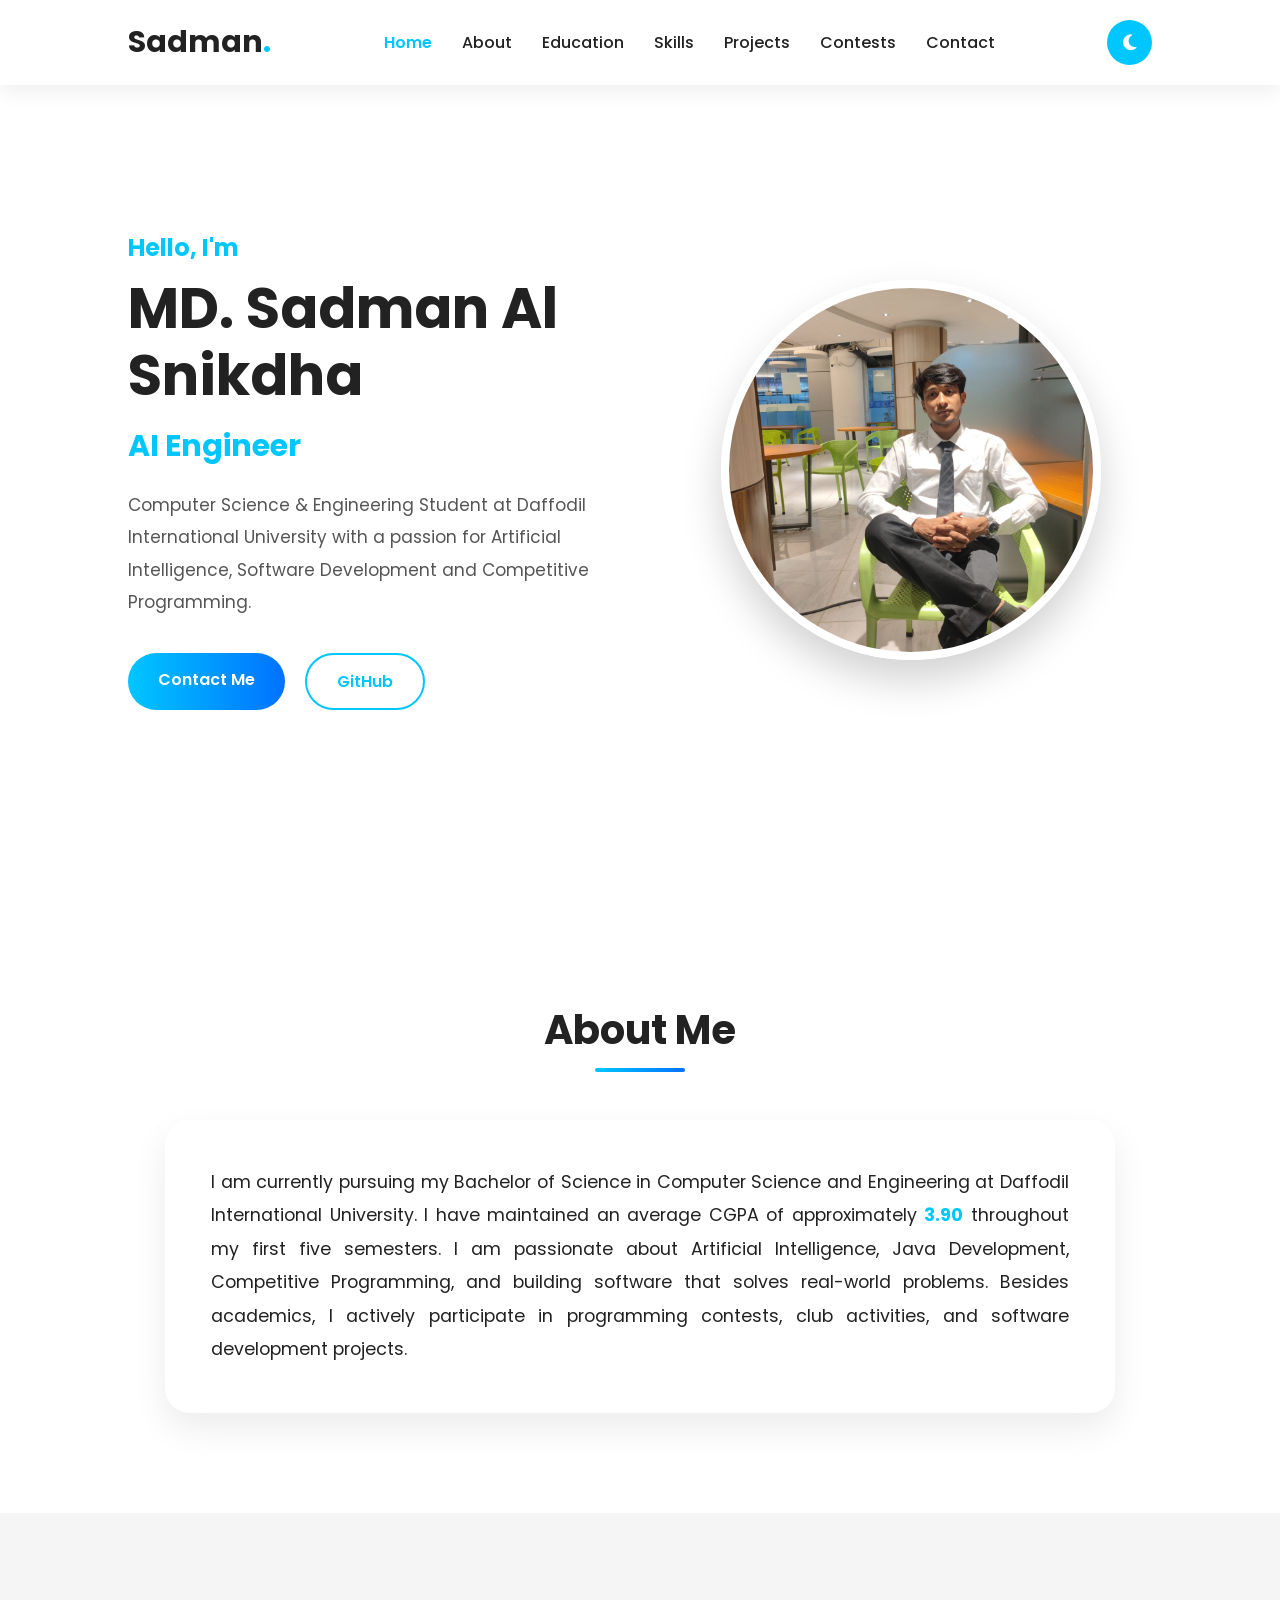
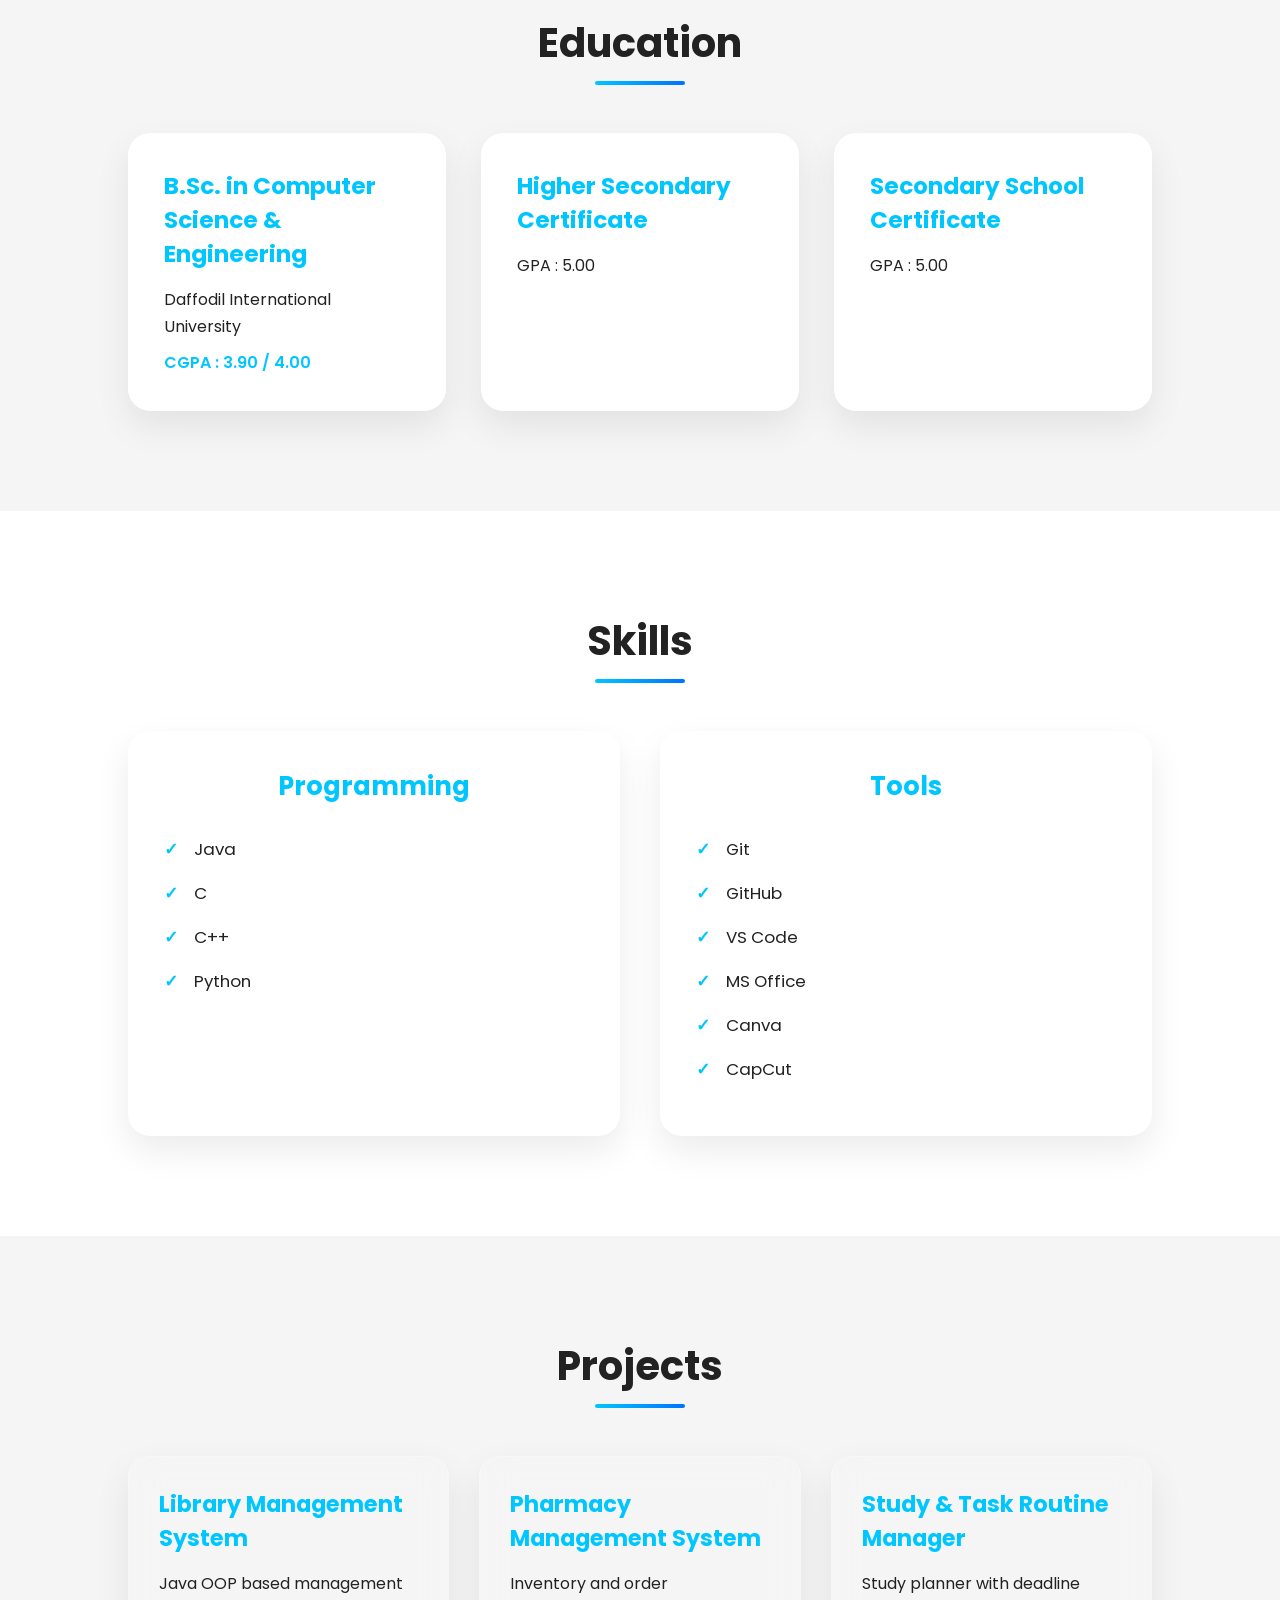
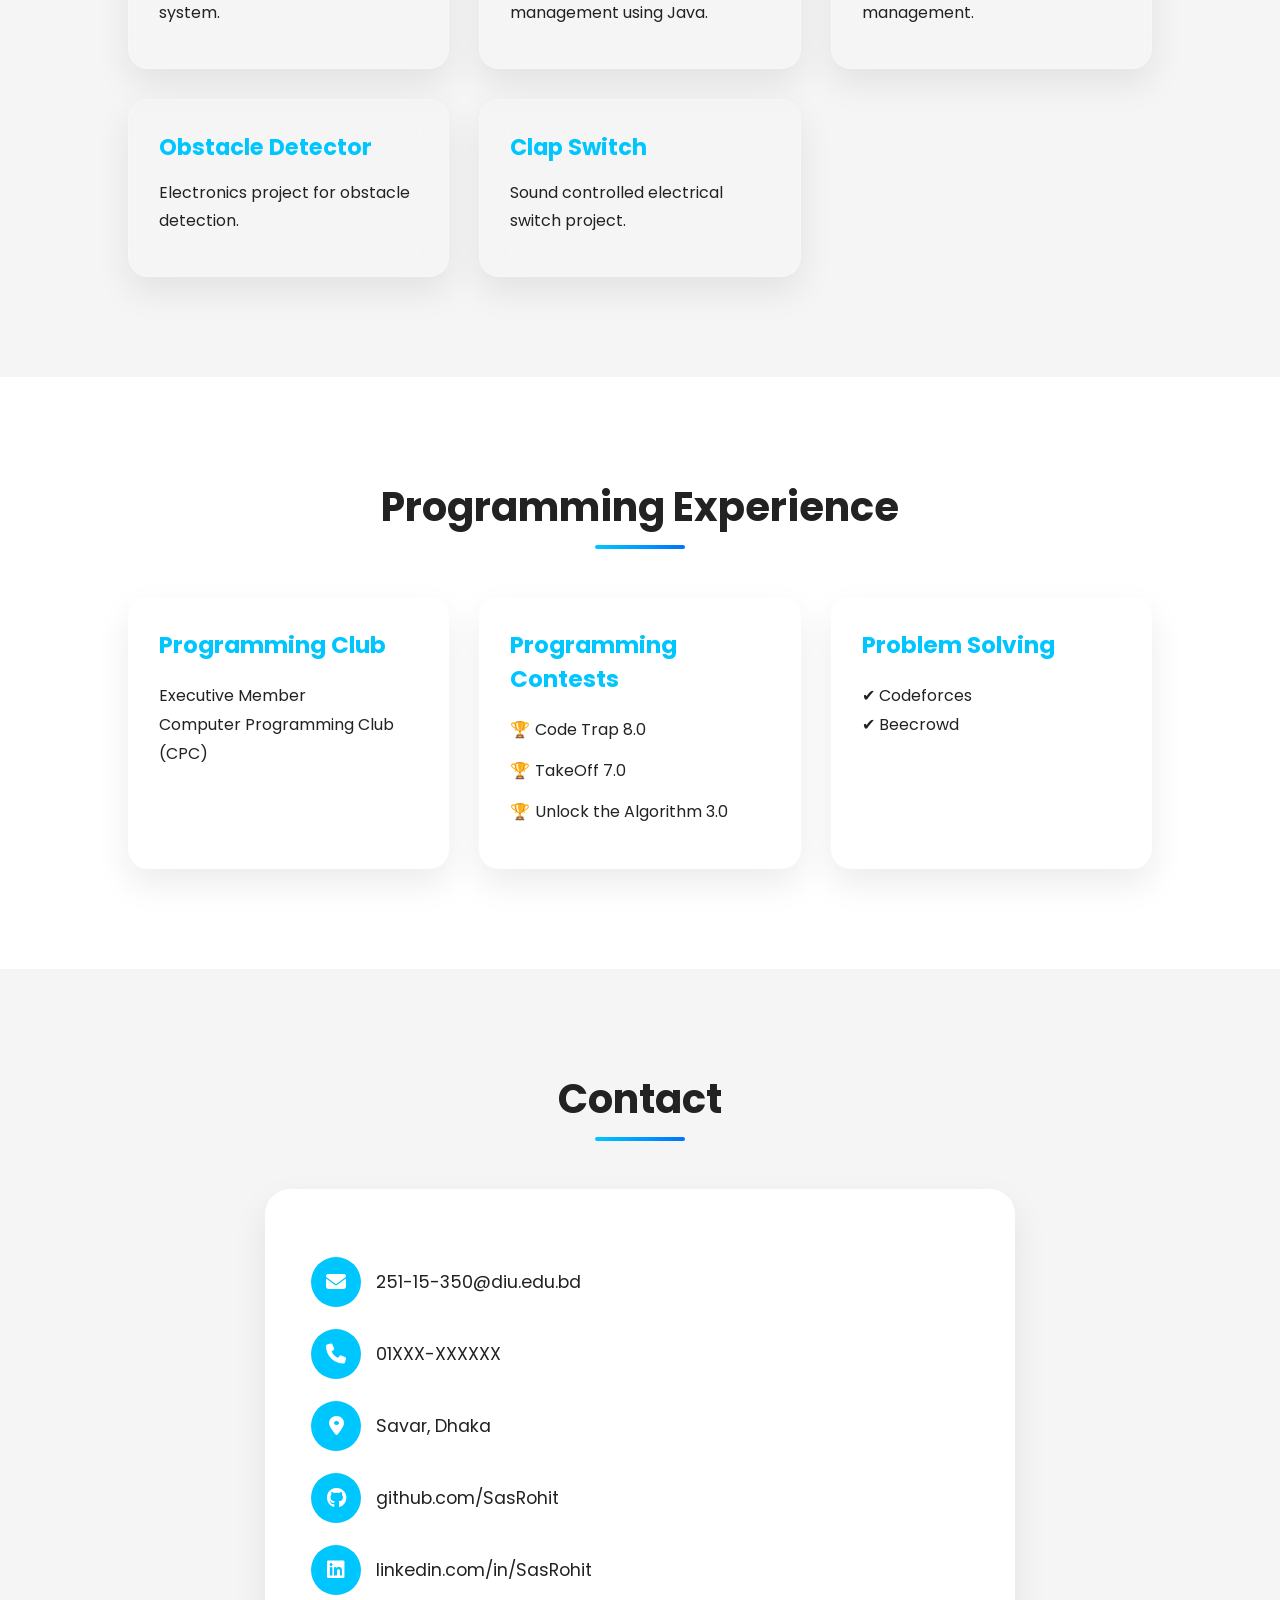
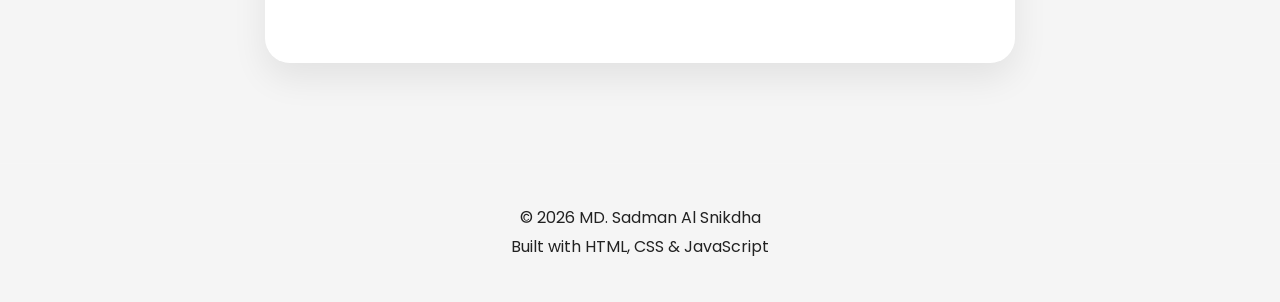
<file: index.html>
<!DOCTYPE html>
<html lang="en">

<head>
    <meta charset="UTF-8">
    <meta name="viewport" content="width=device-width, initial-scale=1.0">
    <title>MD. Sadman Al Snikdha | Portfolio</title>

    <!-- Google Font -->
    <link href="https://fonts.googleapis.com/css2?family=Poppins:wght@300;400;500;600;700&display=swap"
        rel="stylesheet">

    <!-- Font Awesome -->
    <link rel="stylesheet"
        href="https://cdnjs.cloudflare.com/ajax/libs/font-awesome/6.6.0/css/all.min.css">

    <!-- AOS Animation -->
    <link rel="stylesheet"
        href="https://unpkg.com/aos@2.3.4/dist/aos.css">

    <!-- CSS -->
    <link rel="stylesheet" href="style.css">
</head>

<body>

    <!-- ================= NAVBAR ================= -->

    <header>

        <div class="logo">
            Sadman<span>.</span>
        </div>

        <nav>

            <ul>

                <li><a href="#home">Home</a></li>

                <li><a href="#about">About</a></li>

                <li><a href="#education">Education</a></li>

                <li><a href="#skills">Skills</a></li>

                <li><a href="#projects">Projects</a></li>

                <li><a href="#contest">Contests</a></li>

                <li><a href="#contact">Contact</a></li>

            </ul>

        </nav>

        <button id="theme-toggle">
            <i class="fa-solid fa-moon"></i>
        </button>

    </header>

    <!-- ================= HERO ================= -->

    <section id="home" class="hero">

        <div class="hero-text" data-aos="fade-right">

            <h3>Hello, I'm</h3>

            <h1>MD. Sadman Al Snikdha</h1>

            <h2>
                <span class="typing"></span>
            </h2>

            <p>

                Computer Science & Engineering Student at Daffodil
                International University with a passion for Artificial
                Intelligence, Software Development and Competitive Programming.

            </p>

            <div class="hero-btn">

                <a href="#contact" class="btn">
                    Contact Me
                </a>

                <a href="https://github.com/SasRohit"
                    target="_blank"
                    class="btn2">
                    GitHub
                </a>

            </div>

        </div>

        <div class="hero-image" data-aos="fade-left">

            <img src="images/profile.jpg"
                alt="Sadman">

        </div>

    </section>

    <!-- ================= ABOUT ================= -->

    <section id="about">

        <h2 class="title">About Me</h2>

        <div class="about-container">

            <p>

                I am currently pursuing my Bachelor of Science in Computer
                Science and Engineering at Daffodil International University.

                I have maintained an average CGPA of approximately
                <strong>3.90</strong> throughout my first five semesters.

                I am passionate about Artificial Intelligence,
                Java Development, Competitive Programming,
                and building software that solves real-world problems.

                Besides academics, I actively participate in programming
                contests, club activities, and software development projects.

            </p>

        </div>

    </section>

    <!-- ================= EDUCATION ================= -->

    <section id="education">

        <h2 class="title">Education</h2>

        <div class="cards">

            <div class="card">

                <h3>B.Sc. in Computer Science & Engineering</h3>

                <p>Daffodil International University</p>

                <span>CGPA : 3.90 / 4.00</span>

            </div>

            <div class="card">

                <h3>Higher Secondary Certificate</h3>

                <p>GPA : 5.00</p>

            </div>

            <div class="card">

                <h3>Secondary School Certificate</h3>

                <p>GPA : 5.00</p>

            </div>

        </div>

    </section>

    <!-- ================= SKILLS ================= -->

    <section id="skills">

        <h2 class="title">Skills</h2>

        <div class="skill-container">

            <div class="skill-box">

                <h3>Programming</h3>

                <ul>

                    <li>Java</li>

                    <li>C</li>

                    <li>C++</li>

                    <li>Python</li>

                </ul>

            </div>

            <div class="skill-box">

                <h3>Tools</h3>

                <ul>

                    <li>Git</li>

                    <li>GitHub</li>

                    <li>VS Code</li>

                    <li>MS Office</li>

                    <li>Canva</li>

                    <li>CapCut</li>

                </ul>

            </div>

        </div>

    </section>

    <!-- ================= PROJECTS ================= -->

    <section id="projects">

        <h2 class="title">Projects</h2>

        <div class="cards">

            <div class="card">
                <h3>Library Management System</h3>
                <p>Java OOP based management system.</p>
            </div>

            <div class="card">
                <h3>Pharmacy Management System</h3>
                <p>Inventory and order management using Java.</p>
            </div>

            <div class="card">
                <h3>Study & Task Routine Manager</h3>
                <p>Study planner with deadline management.</p>
            </div>

            <div class="card">
                <h3>Obstacle Detector</h3>
                <p>Electronics project for obstacle detection.</p>
            </div>

            <div class="card">
                <h3>Clap Switch</h3>
                <p>Sound controlled electrical switch project.</p>
            </div>

        </div>

    </section>

    <!-- ================= CONTEST ================= -->

    <section id="contest">

        <h2 class="title">Programming Experience</h2>

        <div class="cards">

            <div class="card">

                <h3>Programming Club</h3>

                <p>

                    Executive Member

                    <br>

                    Computer Programming Club (CPC)

                </p>

            </div>

            <div class="card">

                <h3>Programming Contests</h3>

                <ul>

                    <li>Code Trap 8.0</li>

                    <li>TakeOff 7.0</li>

                    <li>Unlock the Algorithm 3.0</li>

                </ul>

            </div>

            <div class="card">

                <h3>Problem Solving</h3>

                <p>

                    ✔ Codeforces

                    <br>

                    ✔ Beecrowd

                </p>

            </div>

        </div>

    </section>

    <!-- ================= CONTACT ================= -->

    <section id="contact">

        <h2 class="title">Contact</h2>

        <div class="contact-box">

            <p>

                <i class="fa-solid fa-envelope"></i>

                251-15-350@diu.edu.bd

            </p>

            <p>

                <i class="fa-solid fa-phone"></i>

                01XXX-XXXXXX

            </p>

            <p>

                <i class="fa-solid fa-location-dot"></i>

                Savar, Dhaka

            </p>

            <p>

                <i class="fa-brands fa-github"></i>

                github.com/SasRohit

            </p>

            <p>

                <i class="fa-brands fa-linkedin"></i>

                linkedin.com/in/SasRohit

            </p>

        </div>

    </section>

    <!-- ================= FOOTER ================= -->

    <footer>

        <p>

            © 2026 MD. Sadman Al Snikdha

            <br>

            Built with HTML, CSS & JavaScript

        </p>

    </footer>

    <!-- AOS -->
    <script src="https://unpkg.com/aos@2.3.4/dist/aos.js"></script>

    <script>
        AOS.init();
    </script>

    <!-- JS -->
    <script src="script.js"></script>

</body>

</html>
</file>
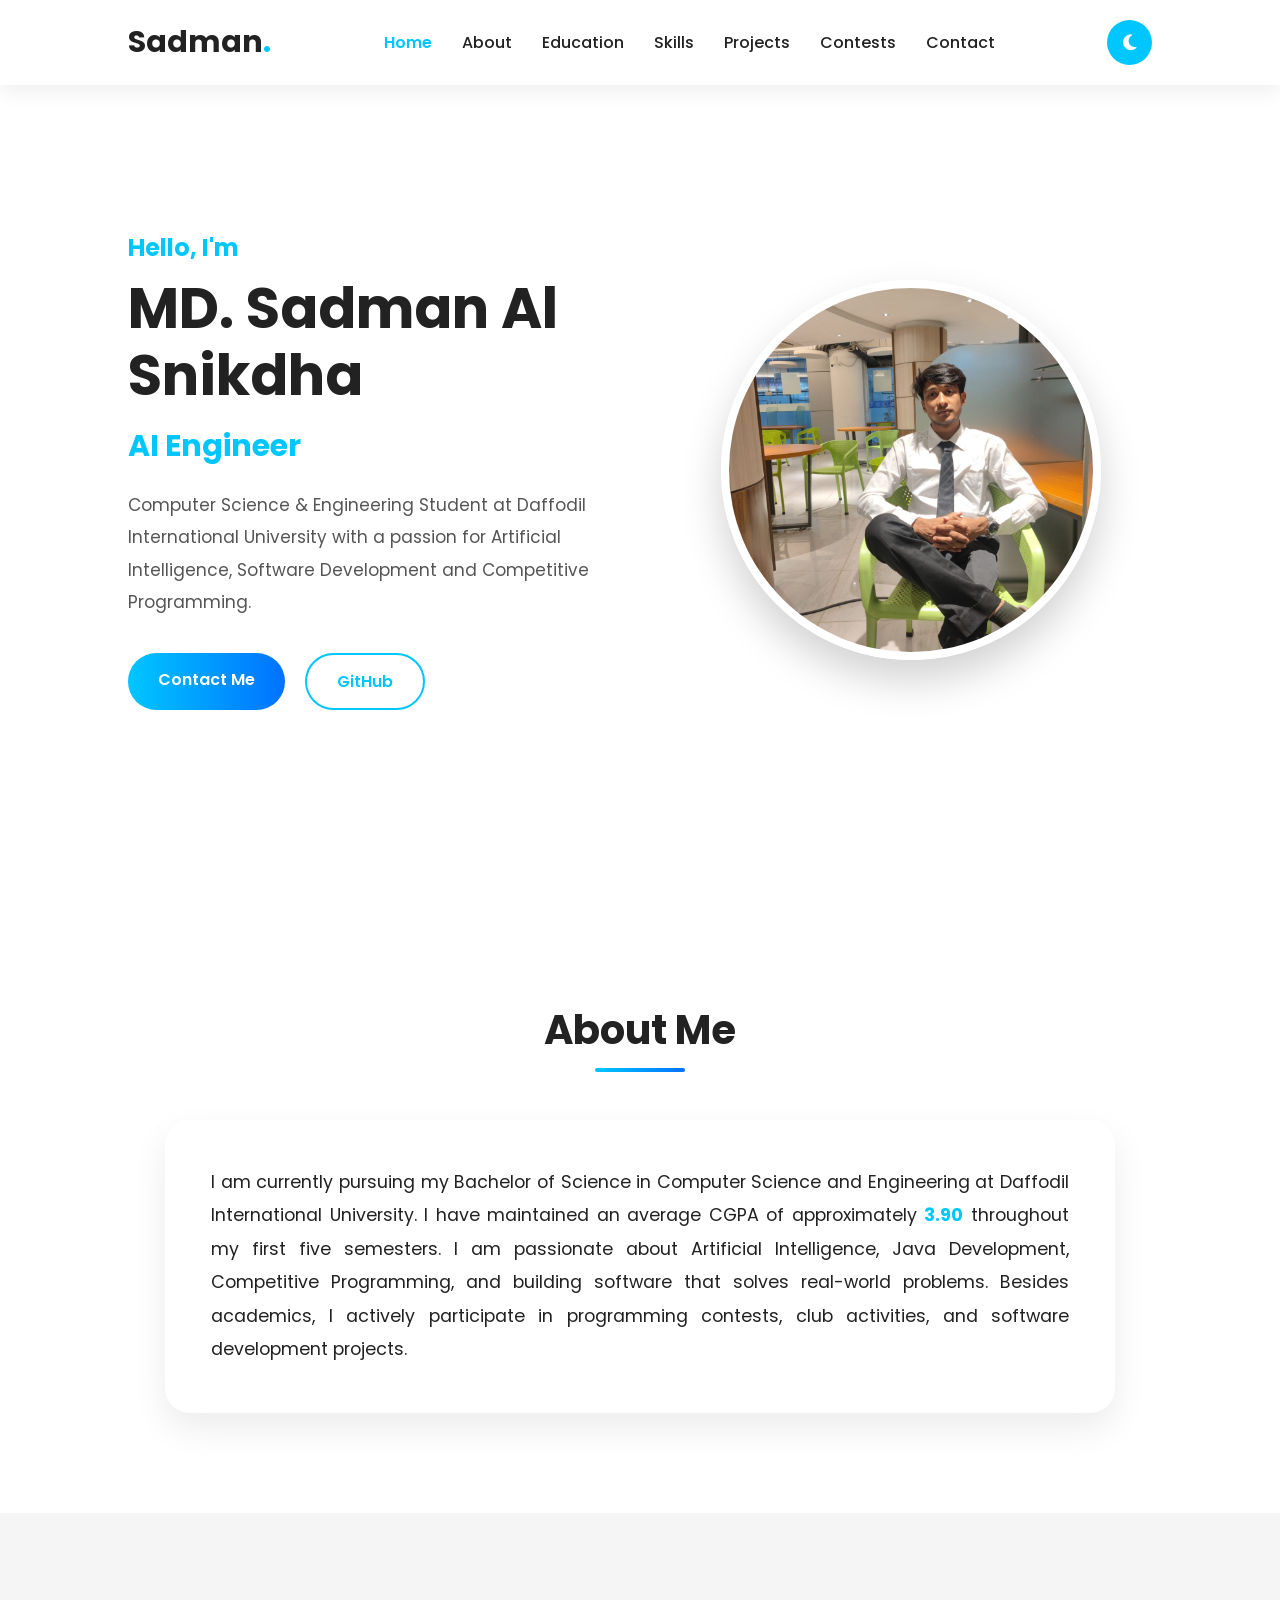
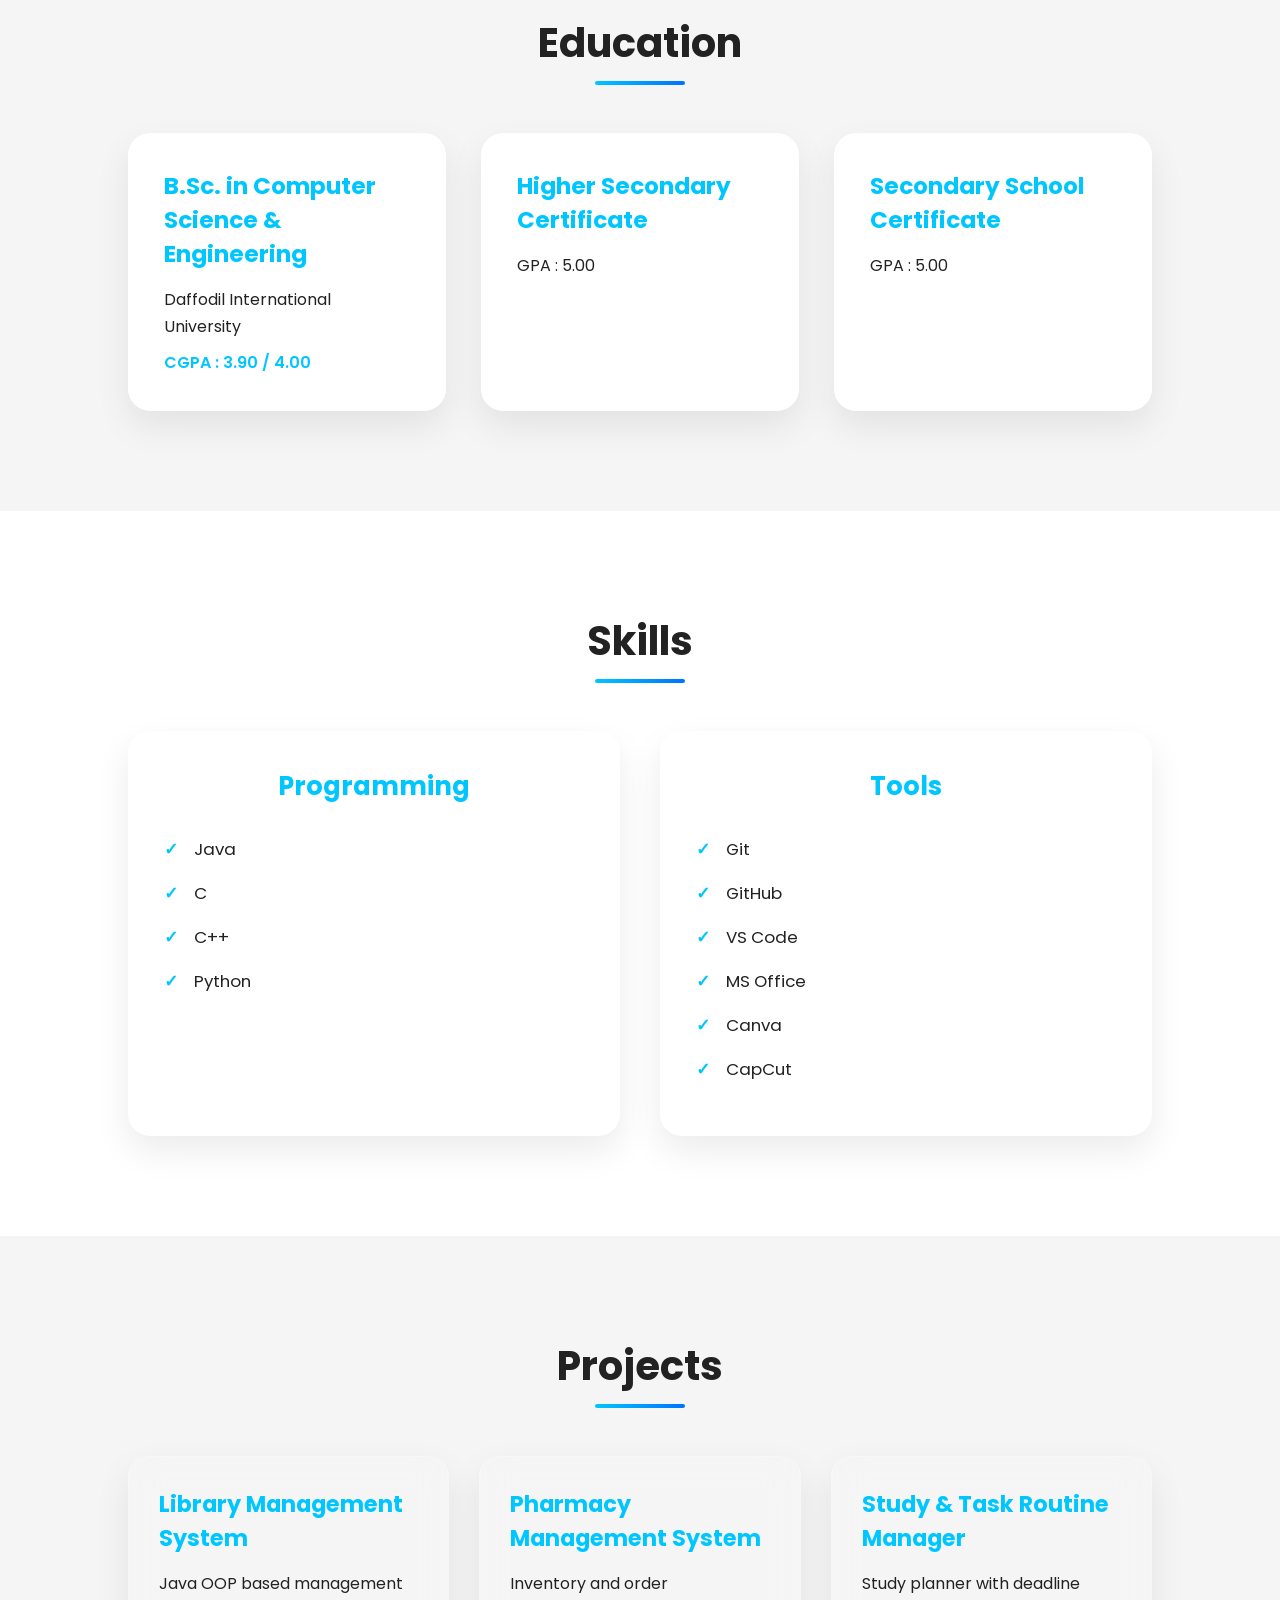
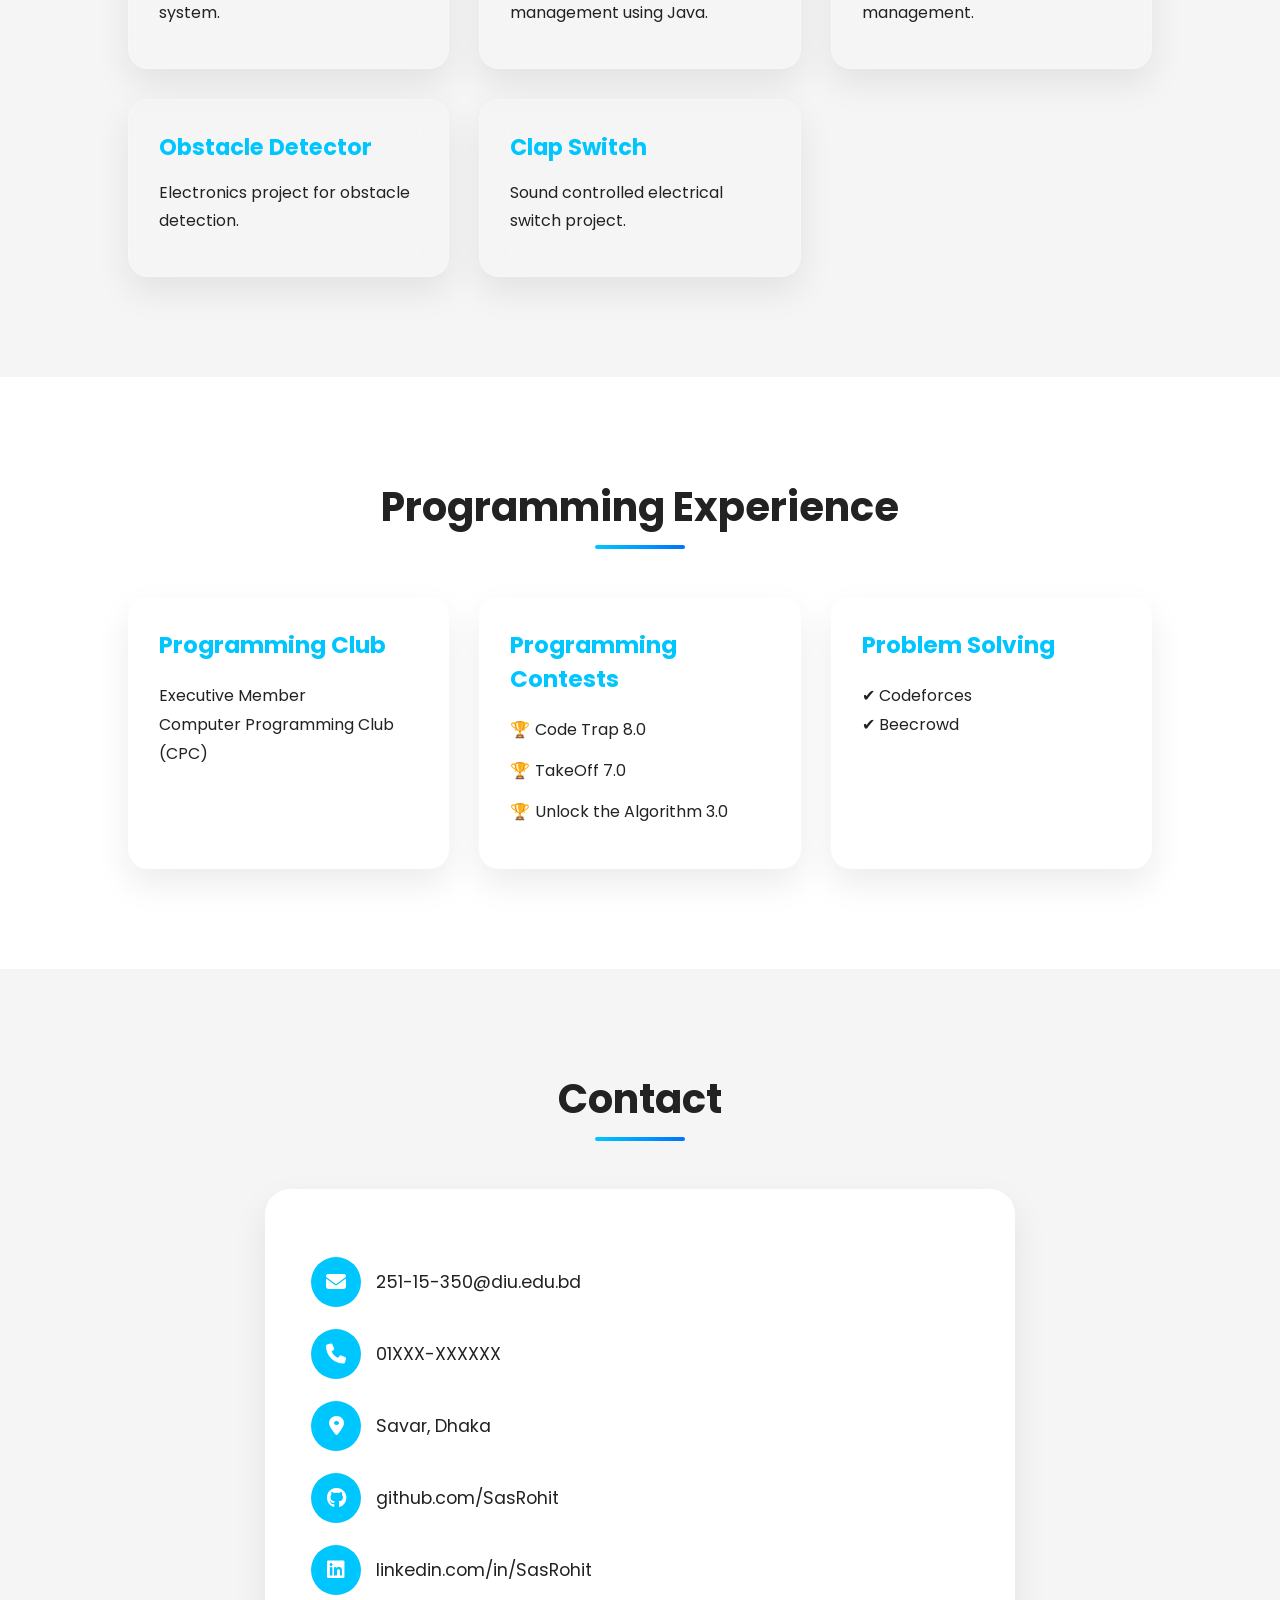
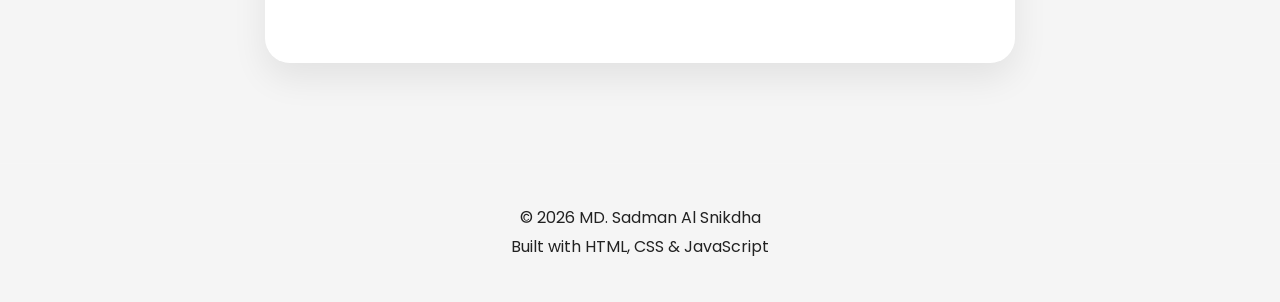
<file:  index.html>
<!DOCTYPE html>
<html lang="en">

<head>
    <meta charset="UTF-8">
    <meta name="viewport" content="width=device-width, initial-scale=1.0">
    <title>MD. Sadman Al Snikdha | Portfolio</title>

    <!-- Google Font -->
    <link href="https://fonts.googleapis.com/css2?family=Poppins:wght@300;400;500;600;700&display=swap"
        rel="stylesheet">

    <!-- Font Awesome -->
    <link rel="stylesheet"
        href="https://cdnjs.cloudflare.com/ajax/libs/font-awesome/6.6.0/css/all.min.css">

    <!-- AOS Animation -->
    <link rel="stylesheet"
        href="https://unpkg.com/aos@2.3.4/dist/aos.css">

    <!-- CSS -->
    <link rel="stylesheet" href="style.css">
</head>

<body>

    <!-- ================= NAVBAR ================= -->

    <header>

        <div class="logo">
            Sadman<span>.</span>
        </div>

        <nav>

            <ul>

                <li><a href="#home">Home</a></li>

                <li><a href="#about">About</a></li>

                <li><a href="#education">Education</a></li>

                <li><a href="#skills">Skills</a></li>

                <li><a href="#projects">Projects</a></li>

                <li><a href="#contest">Contests</a></li>

                <li><a href="#contact">Contact</a></li>

            </ul>

        </nav>

        <button id="theme-toggle">
            <i class="fa-solid fa-moon"></i>
        </button>

    </header>

    <!-- ================= HERO ================= -->

    <section id="home" class="hero">

        <div class="hero-text" data-aos="fade-right">

            <h3>Hello, I'm</h3>

            <h1>MD. Sadman Al Snikdha</h1>

            <h2>
                <span class="typing"></span>
            </h2>

            <p>

                Computer Science & Engineering Student at Daffodil
                International University with a passion for Artificial
                Intelligence, Software Development and Competitive Programming.

            </p>

            <div class="hero-btn">

                <a href="#contact" class="btn">
                    Contact Me
                </a>

                <a href="https://github.com/SasRohit"
                    target="_blank"
                    class="btn2">
                    GitHub
                </a>

            </div>

        </div>

        <div class="hero-image" data-aos="fade-left">

            <img src="images/profile.jpg"
                alt="Sadman">

        </div>

    </section>

    <!-- ================= ABOUT ================= -->

    <section id="about">

        <h2 class="title">About Me</h2>

        <div class="about-container">

            <p>

                I am currently pursuing my Bachelor of Science in Computer
                Science and Engineering at Daffodil International University.

                I have maintained an average CGPA of approximately
                <strong>3.90</strong> throughout my first five semesters.

                I am passionate about Artificial Intelligence,
                Java Development, Competitive Programming,
                and building software that solves real-world problems.

                Besides academics, I actively participate in programming
                contests, club activities, and software development projects.

            </p>

        </div>

    </section>

    <!-- ================= EDUCATION ================= -->

    <section id="education">

        <h2 class="title">Education</h2>

        <div class="cards">

            <div class="card">

                <h3>B.Sc. in Computer Science & Engineering</h3>

                <p>Daffodil International University</p>

                <span>CGPA : 3.90 / 4.00</span>

            </div>

            <div class="card">

                <h3>Higher Secondary Certificate</h3>

                <p>GPA : 5.00</p>

            </div>

            <div class="card">

                <h3>Secondary School Certificate</h3>

                <p>GPA : 5.00</p>

            </div>

        </div>

    </section>

    <!-- ================= SKILLS ================= -->

    <section id="skills">

        <h2 class="title">Skills</h2>

        <div class="skill-container">

            <div class="skill-box">

                <h3>Programming</h3>

                <ul>

                    <li>Java</li>

                    <li>C</li>

                    <li>C++</li>

                    <li>Python</li>

                </ul>

            </div>

            <div class="skill-box">

                <h3>Tools</h3>

                <ul>

                    <li>Git</li>

                    <li>GitHub</li>

                    <li>VS Code</li>

                    <li>MS Office</li>

                    <li>Canva</li>

                    <li>CapCut</li>

                </ul>

            </div>

        </div>

    </section>

    <!-- ================= PROJECTS ================= -->

    <section id="projects">

        <h2 class="title">Projects</h2>

        <div class="cards">

            <div class="card">
                <h3>Library Management System</h3>
                <p>Java OOP based management system.</p>
            </div>

            <div class="card">
                <h3>Pharmacy Management System</h3>
                <p>Inventory and order management using Java.</p>
            </div>

            <div class="card">
                <h3>Study & Task Routine Manager</h3>
                <p>Study planner with deadline management.</p>
            </div>

            <div class="card">
                <h3>Obstacle Detector</h3>
                <p>Electronics project for obstacle detection.</p>
            </div>

            <div class="card">
                <h3>Clap Switch</h3>
                <p>Sound controlled electrical switch project.</p>
            </div>

        </div>

    </section>

    <!-- ================= CONTEST ================= -->

    <section id="contest">

        <h2 class="title">Programming Experience</h2>

        <div class="cards">

            <div class="card">

                <h3>Programming Club</h3>

                <p>

                    Executive Member

                    <br>

                    Computer Programming Club (CPC)

                </p>

            </div>

            <div class="card">

                <h3>Programming Contests</h3>

                <ul>

                    <li>Code Trap 8.0</li>

                    <li>TakeOff 7.0</li>

                    <li>Unlock the Algorithm 3.0</li>

                </ul>

            </div>

            <div class="card">

                <h3>Problem Solving</h3>

                <p>

                    ✔ Codeforces

                    <br>

                    ✔ Beecrowd

                </p>

            </div>

        </div>

    </section>

    <!-- ================= CONTACT ================= -->

    <section id="contact">

        <h2 class="title">Contact</h2>

        <div class="contact-box">

            <p>

                <i class="fa-solid fa-envelope"></i>

                251-15-350@diu.edu.bd

            </p>

            <p>

                <i class="fa-solid fa-phone"></i>

                01XXX-XXXXXX

            </p>

            <p>

                <i class="fa-solid fa-location-dot"></i>

                Savar, Dhaka

            </p>

            <p>

                <i class="fa-brands fa-github"></i>

                github.com/SasRohit

            </p>

            <p>

                <i class="fa-brands fa-linkedin"></i>

                linkedin.com/in/SasRohit

            </p>

        </div>

    </section>

    <!-- ================= FOOTER ================= -->

    <footer>

        <p>

            © 2026 MD. Sadman Al Snikdha

            <br>

            Built with HTML, CSS & JavaScript

        </p>

    </footer>

    <!-- AOS -->
    <script src="https://unpkg.com/aos@2.3.4/dist/aos.js"></script>

    <script>
        AOS.init();
    </script>

    <!-- JS -->
    <script src="script.js"></script>

</body>

</html>
</file>
<file: style.css>
/* ==========================================
   GOOGLE FONT
========================================== */

@import url('https://fonts.googleapis.com/css2?family=Poppins:wght@300;400;500;600;700;800&display=swap');

/* ==========================================
   RESET
========================================== */

*{
    margin:0;
    padding:0;
    box-sizing:border-box;
    scroll-behavior:smooth;
    font-family:'Poppins',sans-serif;
}

/* ==========================================
   ROOT VARIABLES
========================================== */

:root{

    --bg-color:#f5f7fb;
    --section-color:#ffffff;
    --text-color:#222;
    --card-color:#ffffff;

    --primary:#00c6ff;
    --secondary:#0072ff;

    --shadow:0 10px 25px rgba(0,0,0,.10);

}

/* ==========================================
   BODY
========================================== */

body{

    background:var(--bg-color);
    color:var(--text-color);
    overflow-x:hidden;
    transition:.4s;

}

/* ==========================================
   LINKS
========================================== */

a{

    text-decoration:none;

}

ul{

    list-style:none;

}

/* ==========================================
   SECTION
========================================== */

section{

    padding:100px 10%;

}

/* ==========================================
   HEADER
========================================== */

header{

    position:fixed;

    top:0;
    left:0;

    width:100%;

    padding:20px 10%;

    display:flex;

    justify-content:space-between;

    align-items:center;

    background:rgba(255,255,255,.75);

    backdrop-filter:blur(15px);

    z-index:999;

    box-shadow:0 5px 20px rgba(0,0,0,.08);

}

/* ==========================================
   LOGO
========================================== */

.logo{

    font-size:30px;

    font-weight:700;

    color:var(--text-color);

}

.logo span{

    color:var(--primary);

}

/* ==========================================
   NAVIGATION
========================================== */

nav ul{

    display:flex;

    gap:30px;

}

nav ul li a{

    color:var(--text-color);

    font-weight:500;

    transition:.3s;

}

nav ul li a:hover{

    color:var(--primary);

}

/* ==========================================
   THEME BUTTON
========================================== */

#theme-toggle{

    width:45px;

    height:45px;

    border:none;

    border-radius:50%;

    cursor:pointer;

    background:var(--primary);

    color:white;

    font-size:18px;

    transition:.3s;

}

#theme-toggle:hover{

    background:var(--secondary);

    transform:rotate(180deg);

}

/* ==========================================
   HERO SECTION
========================================== */

.hero{

    min-height:100vh;

    display:flex;

    justify-content:space-between;

    align-items:center;

    gap:60px;

    padding-top:140px;

}

/* ==========================================
   HERO TEXT
========================================== */

.hero-text{

    flex:1;

}

.hero-text h3{

    font-size:24px;

    margin-bottom:10px;

    color:var(--primary);

}

.hero-text h1{

    font-size:56px;

    font-weight:700;

    line-height:1.2;

    margin-bottom:15px;

}

.hero-text h2{

    font-size:30px;

    margin-bottom:20px;

    color:var(--secondary);

}

.hero-text p{

    font-size:17px;

    line-height:1.9;

    color:#555;

    max-width:650px;

}

/* ==========================================
   HERO BUTTONS
========================================== */

.hero-btn{

    margin-top:35px;

    display:flex;

    gap:20px;

}

.btn{

    display:inline-block;

    padding:14px 30px;

    border-radius:40px;

    background:linear-gradient(90deg,var(--primary),var(--secondary));

    color:white;

    font-weight:600;

    transition:.3s;

}

.btn:hover{

    transform:translateY(-5px);

}

.btn2{

    display:inline-block;

    padding:14px 30px;

    border-radius:40px;

    border:2px solid var(--primary);

    color:var(--primary);

    font-weight:600;

    transition:.3s;

}

.btn2:hover{

    background:var(--primary);

    color:white;

}

/* ==========================================
   HERO IMAGE
========================================== */

.hero-image{

    flex:1;

    display:flex;

    justify-content:center;

}

.hero-image img{

    width:380px;

    height:380px;

    object-fit:cover;

    border-radius:50%;

    border:8px solid white;

    box-shadow:0 20px 40px rgba(0,0,0,.18);

}

/* ==========================================
   TYPING TEXT
========================================== */

.typing{

    color:var(--primary);

    font-weight:700;

}

/* ==========================================
   SECTION TITLE
========================================== */

.title{

    text-align:center;

    font-size:40px;

    margin-bottom:60px;

    color:var(--text-color);

    position:relative;

}

.title::after{

    content:"";

    position:absolute;

    width:90px;

    height:4px;

    background:linear-gradient(90deg,var(--primary),var(--secondary));

    left:50%;

    bottom:-15px;

    transform:translateX(-50%);

    border-radius:20px;

}

/* ==========================================
   DEFAULT CARD
========================================== */

.card{

    background:var(--card-color);

    border-radius:20px;

    padding:30px;

    box-shadow:var(--shadow);

    transition:.35s;

}

.card:hover{

    transform:translateY(-8px);

}

/* ==========================================
   IMAGE SELECTION
========================================== */

img{

    user-select:none;

    -webkit-user-drag:none;

}

/* ==========================================
   TEXT SELECTION
========================================== */

::selection{

    background:var(--primary);

    color:white;

}
/* ==========================================
   ABOUT SECTION
========================================== */

#about{
    padding:100px 10%;
    background:var(--bg-color);
}

.title{
    text-align:center;
    font-size:2.5rem;
    color:var(--text-color);
    margin-bottom:60px;
    position:relative;
    font-weight:700;
}

.title::after{
    content:"";
    position:absolute;
    left:50%;
    bottom:-12px;
    transform:translateX(-50%);
    width:90px;
    height:4px;
    border-radius:10px;
    background:linear-gradient(90deg,#00c6ff,#0072ff);
}

.about-container{
    max-width:950px;
    margin:auto;
    padding:45px;
    border-radius:25px;
    background:rgba(255,255,255,.08);
    backdrop-filter:blur(15px);
    border:1px solid rgba(255,255,255,.15);
    box-shadow:0 20px 45px rgba(0,0,0,.15);
    transition:.4s;
}

.about-container:hover{
    transform:translateY(-8px);
}

.about-container p{
    color:var(--text-color);
    font-size:1.1rem;
    line-height:1.9;
    text-align:justify;
}

.about-container strong{
    color:#00c6ff;
}


/* ==========================================
   EDUCATION SECTION
========================================== */

#education{
    padding:100px 10%;
    background:var(--section-color);
}

.cards{
    display:grid;
    grid-template-columns:repeat(auto-fit,minmax(280px,1fr));
    gap:35px;
}

.card{
    background:rgba(255,255,255,.08);
    backdrop-filter:blur(15px);
    border-radius:22px;
    padding:35px;
    border:1px solid rgba(255,255,255,.15);
    box-shadow:0 15px 30px rgba(0,0,0,.15);
    transition:.4s;
}

.card:hover{
    transform:translateY(-10px);
    box-shadow:0 25px 40px rgba(0,0,0,.25);
}

.card h3{
    font-size:1.45rem;
    color:#00c6ff;
    margin-bottom:15px;
}

.card p{
    color:var(--text-color);
    line-height:1.7;
    margin-bottom:10px;
}

.card span{
    color:#00c6ff;
    font-weight:600;
    font-size:1rem;
}


/* ==========================================
   SKILLS SECTION
========================================== */

#skills{
    padding:100px 10%;
    background:var(--bg-color);
}

.skill-container{
    display:grid;
    grid-template-columns:repeat(auto-fit,minmax(350px,1fr));
    gap:40px;
}

.skill-box{
    background:rgba(255,255,255,.08);
    border-radius:22px;
    padding:35px;
    backdrop-filter:blur(18px);
    border:1px solid rgba(255,255,255,.15);
    box-shadow:0 20px 40px rgba(0,0,0,.15);
    transition:.4s;
}

.skill-box:hover{
    transform:translateY(-10px);
}

.skill-box h3{
    text-align:center;
    color:#00c6ff;
    margin-bottom:30px;
    font-size:1.6rem;
}

.skill-box ul{
    list-style:none;
}

.skill-box li{
    position:relative;
    padding-left:30px;
    margin:18px 0;
    color:var(--text-color);
    font-size:1.05rem;
}

.skill-box li::before{
    content:"✓";
    position:absolute;
    left:0;
    color:#00c6ff;
    font-weight:bold;
}


/* ==========================================
   SKILL BARS
========================================== */

.skill{
    margin-bottom:25px;
}

.skill .info{
    display:flex;
    justify-content:space-between;
    margin-bottom:8px;
    color:var(--text-color);
}

.progress-bar{
    width:100%;
    height:10px;
    border-radius:20px;
    background:#d8d8d8;
    overflow:hidden;
}

.progress{
    height:100%;
    border-radius:20px;
    background:linear-gradient(90deg,#00c6ff,#0072ff);
    animation:fillBar 2s ease;
}

.java{
    width:90%;
}

.c{
    width:85%;
}

.cpp{
    width:82%;
}

.python{
    width:70%;
}

.git{
    width:85%;
}

.github{
    width:85%;
}

.vscode{
    width:95%;
}

.word{
    width:95%;
}

.excel{
    width:88%;
}

.powerpoint{
    width:90%;
}

.canva{
    width:92%;
}

.capcut{
    width:90%;
}

@keyframes fillBar{
    from{
        width:0;
    }
}


/* ==========================================
   HOVER EFFECTS
========================================== */

.card,
.skill-box,
.about-container{
    cursor:pointer;
}

.card::before,
.skill-box::before{
    content:"";
    position:absolute;
    inset:0;
    border-radius:22px;
    background:linear-gradient(
        135deg,
        rgba(0,198,255,.15),
        rgba(0,114,255,.05)
    );
    opacity:0;
    transition:.4s;
}

.card:hover::before,
.skill-box:hover::before{
    opacity:1;
}

.card,
.skill-box{
    position:relative;
    overflow:hidden;
}


/* ==========================================
   RESPONSIVE
========================================== */

@media(max-width:992px){

    .about-container{
        padding:35px;
    }

    .skill-container{
        grid-template-columns:1fr;
    }

}

@media(max-width:768px){

    #about,
    #education,
    #skills{
        padding:80px 7%;
    }

    .title{
        font-size:2rem;
    }

    .about-container p{
        font-size:1rem;
    }

    .card{
        padding:28px;
    }

    .skill-box{
        padding:28px;
    }

}

@media(max-width:500px){

    .cards{
        grid-template-columns:1fr;
    }

    .skill-container{
        grid-template-columns:1fr;
    }

    .title{
        font-size:1.8rem;
    }

}

/* ==========================================
   PROJECTS SECTION
========================================== */

#projects{
    padding:100px 10%;
    background:var(--section-color);
}

#projects .cards{
    display:grid;
    grid-template-columns:repeat(auto-fit,minmax(300px,1fr));
    gap:30px;
}

#projects .card{
    background:rgba(255,255,255,.08);
    backdrop-filter:blur(18px);
    border:1px solid rgba(255,255,255,.15);
    border-radius:20px;
    padding:30px;
    transition:.4s;
    overflow:hidden;
    position:relative;
}

#projects .card::before{
    content:"";
    position:absolute;
    inset:0;
    background:linear-gradient(
        135deg,
        rgba(0,198,255,.15),
        rgba(0,114,255,.05)
    );
    opacity:0;
    transition:.4s;
}

#projects .card:hover::before{
    opacity:1;
}

#projects .card:hover{
    transform:translateY(-12px);
    box-shadow:0 20px 40px rgba(0,0,0,.25);
}

#projects .card h3{
    color:#00c6ff;
    margin-bottom:15px;
    font-size:1.4rem;
}

#projects .card p{
    color:var(--text-color);
    line-height:1.8;
}


/* ==========================================
   CONTEST SECTION
========================================== */

#contest{
    padding:100px 10%;
    background:var(--bg-color);
}

#contest .cards{
    display:grid;
    grid-template-columns:repeat(auto-fit,minmax(280px,1fr));
    gap:30px;
}

#contest .card{
    background:rgba(255,255,255,.08);
    border-radius:20px;
    padding:30px;
    backdrop-filter:blur(18px);
    border:1px solid rgba(255,255,255,.15);
    transition:.4s;
}

#contest .card:hover{
    transform:translateY(-10px);
    box-shadow:0 20px 35px rgba(0,0,0,.25);
}

#contest .card h3{
    color:#00c6ff;
    margin-bottom:20px;
}

#contest .card p,
#contest .card li{
    color:var(--text-color);
    line-height:1.8;
}

#contest ul{
    list-style:none;
}

#contest ul li{
    margin:12px 0;
    position:relative;
    padding-left:25px;
}

#contest ul li::before{
    content:"🏆";
    position:absolute;
    left:0;
}


/* ==========================================
   CONTACT SECTION
========================================== */

#contact{
    padding:100px 10%;
    background:var(--section-color);
}

.contact-box{
    max-width:750px;
    margin:auto;
    padding:45px;
    border-radius:25px;
    background:rgba(255,255,255,.08);
    backdrop-filter:blur(18px);
    border:1px solid rgba(255,255,255,.15);
    box-shadow:0 20px 40px rgba(0,0,0,.2);
}

.contact-box p{
    display:flex;
    align-items:center;
    gap:15px;
    margin:22px 0;
    color:var(--text-color);
    font-size:1.1rem;
}

.contact-box i{
    width:50px;
    height:50px;
    border-radius:50%;
    background:#00c6ff;
    color:#fff;
    display:flex;
    justify-content:center;
    align-items:center;
    font-size:20px;
    transition:.4s;
}

.contact-box p:hover i{
    transform:rotate(360deg) scale(1.1);
    background:#0072ff;
}

.contact-box p:hover{
    color:#00c6ff;
}


/* ==========================================
   CONTACT BUTTONS
========================================== */

.contact-btn{
    margin-top:35px;
    display:flex;
    gap:20px;
    flex-wrap:wrap;
}

.contact-btn a{
    text-decoration:none;
    padding:14px 28px;
    border-radius:50px;
    background:#00c6ff;
    color:#fff;
    transition:.4s;
    font-weight:600;
}

.contact-btn a:hover{
    background:#0072ff;
    transform:translateY(-5px);
}


/* ==========================================
   SOCIAL ICONS
========================================== */

.social-icons{
    display:flex;
    justify-content:center;
    gap:20px;
    margin-top:40px;
}

.social-icons a{
    width:55px;
    height:55px;
    border-radius:50%;
    display:flex;
    justify-content:center;
    align-items:center;
    text-decoration:none;
    color:#fff;
    background:#00c6ff;
    font-size:22px;
    transition:.4s;
}

.social-icons a:hover{
    transform:translateY(-8px) rotate(360deg);
    background:#0072ff;
}


/* ==========================================
   SECTION ANIMATION
========================================== */

.card,
.contact-box{
    animation:fadeUp .8s ease;
}

@keyframes fadeUp{

    from{

        opacity:0;

        transform:translateY(40px);

    }

    to{

        opacity:1;

        transform:translateY(0);

    }

}


/* ==========================================
   RESPONSIVE
========================================== */

@media(max-width:992px){

    #projects,
    #contest,
    #contact{

        padding:80px 8%;

    }

}

@media(max-width:768px){

    #projects .cards,
    #contest .cards{

        grid-template-columns:1fr;

    }

    .contact-box{

        padding:30px;

    }

    .contact-box p{

        font-size:1rem;

    }

    .contact-btn{

        justify-content:center;

    }

}

@media(max-width:500px){

    .contact-box{

        padding:25px;

    }

    .contact-box i{

        width:42px;
        height:42px;
        font-size:18px;

    }

    .social-icons{

        gap:12px;

    }

    .social-icons a{

        width:45px;
        height:45px;
        font-size:18px;

    }

}

/* ==========================================
   FOOTER
========================================== */

footer{
    background:var(--section-color);
    padding:40px 10%;
    text-align:center;
    border-top:1px solid rgba(255,255,255,.1);
}

footer p{
    color:var(--text-color);
    font-size:1rem;
    line-height:1.8;
}

footer a{
    color:#00c6ff;
    text-decoration:none;
    transition:.3s;
}

footer a:hover{
    color:#0072ff;
}

/* ==========================================
   SCROLL TO TOP BUTTON
========================================== */

.scrollTop{
    position:fixed;
    right:25px;
    bottom:25px;
    width:50px;
    height:50px;
    border-radius:50%;
    background:#00c6ff;
    color:#fff;
    display:flex;
    justify-content:center;
    align-items:center;
    font-size:22px;
    cursor:pointer;
    opacity:0;
    visibility:hidden;
    transition:.4s;
    z-index:999;
}

.scrollTop.active{
    opacity:1;
    visibility:visible;
}

.scrollTop:hover{
    background:#0072ff;
    transform:translateY(-5px);
}

/* ==========================================
   GLOBAL ANIMATIONS
========================================== */

@keyframes fadeIn{

    from{
        opacity:0;
    }

    to{
        opacity:1;
    }

}

@keyframes fadeUp{

    from{
        opacity:0;
        transform:translateY(50px);
    }

    to{
        opacity:1;
        transform:translateY(0);
    }

}

@keyframes slideLeft{

    from{
        opacity:0;
        transform:translateX(-60px);
    }

    to{
        opacity:1;
        transform:translateX(0);
    }

}

@keyframes slideRight{

    from{
        opacity:0;
        transform:translateX(60px);
    }

    to{
        opacity:1;
        transform:translateX(0);
    }

}

@keyframes float{

    0%{
        transform:translateY(0);
    }

    50%{
        transform:translateY(-12px);
    }

    100%{
        transform:translateY(0);
    }

}

.hero-image img{
    animation:float 5s ease-in-out infinite;
}

/* ==========================================
   CUSTOM SCROLLBAR
========================================== */

::-webkit-scrollbar{
    width:10px;
}

::-webkit-scrollbar-track{
    background:var(--bg-color);
}

::-webkit-scrollbar-thumb{
    background:#00c6ff;
    border-radius:20px;
}

::-webkit-scrollbar-thumb:hover{
    background:#0072ff;
}

/* ==========================================
   DARK MODE
========================================== */

:root{

    --bg-color:#ffffff;
    --section-color:#f5f5f5;
    --text-color:#222222;
    --card-color:#ffffff;
    --shadow:0 15px 35px rgba(0,0,0,.08);

}

body.dark{

    --bg-color:#0d1117;
    --section-color:#161b22;
    --text-color:#f5f5f5;
    --card-color:#1f2937;
    --shadow:0 20px 40px rgba(0,0,0,.5);

}

body{

    background:var(--bg-color);
    color:var(--text-color);
    transition:.4s;

}

.card,
.skill-box,
.about-container,
.contact-box{

    background:var(--card-color);
    box-shadow:var(--shadow);

}

/* ==========================================
   BUTTON EFFECTS
========================================== */

.btn,
.btn2{

    transition:.35s;
}

.btn:hover,
.btn2:hover{

    transform:translateY(-5px) scale(1.05);

}

/* ==========================================
   IMAGE EFFECT
========================================== */

.hero-image img{

    transition:.5s;
}

.hero-image img:hover{

    transform:scale(1.05);

}

/* ==========================================
   HOVER GLOW
========================================== */

.card:hover,
.skill-box:hover,
.about-container:hover,
.contact-box:hover{

    box-shadow:
    0 0 15px rgba(0,198,255,.2),
    0 0 35px rgba(0,198,255,.15);

}

/* ==========================================
   RESPONSIVE
========================================== */

@media(max-width:1200px){

    section{

        padding:90px 8%;

    }

}

@media(max-width:992px){

    .hero{

        flex-direction:column-reverse;
        text-align:center;
        gap:50px;

    }

    .hero-image img{

        width:320px;

    }

    .hero-btn{

        justify-content:center;

    }

}

@media(max-width:768px){

    nav{

        display:none;

    }

    .title{

        font-size:2rem;

    }

    h1{

        font-size:2.4rem;

    }

    h2{

        font-size:1.5rem;

    }

    .cards{

        grid-template-columns:1fr;

    }

    .skill-container{

        grid-template-columns:1fr;

    }

    .contact-box{

        padding:25px;

    }

}

@media(max-width:576px){

    section{

        padding:70px 6%;

    }

    .hero-image img{

        width:250px;

    }

    .hero-btn{

        flex-direction:column;

    }

    .btn,
    .btn2{

        width:100%;
        text-align:center;

    }

    footer{

        font-size:.9rem;

    }

}

@media(max-width:400px){

    .title{

        font-size:1.8rem;

    }

    .hero h1{

        font-size:2rem;

    }

    .hero h2{

        font-size:1.2rem;

    }

}

.hidden{
    opacity:0;
    transform:translateY(40px);
    transition:all .8s ease;
}

.show{
    opacity:1;
    transform:translateY(0);
}

nav a.active{
    color:#00c6ff;
    font-weight:600;
}
</file>
